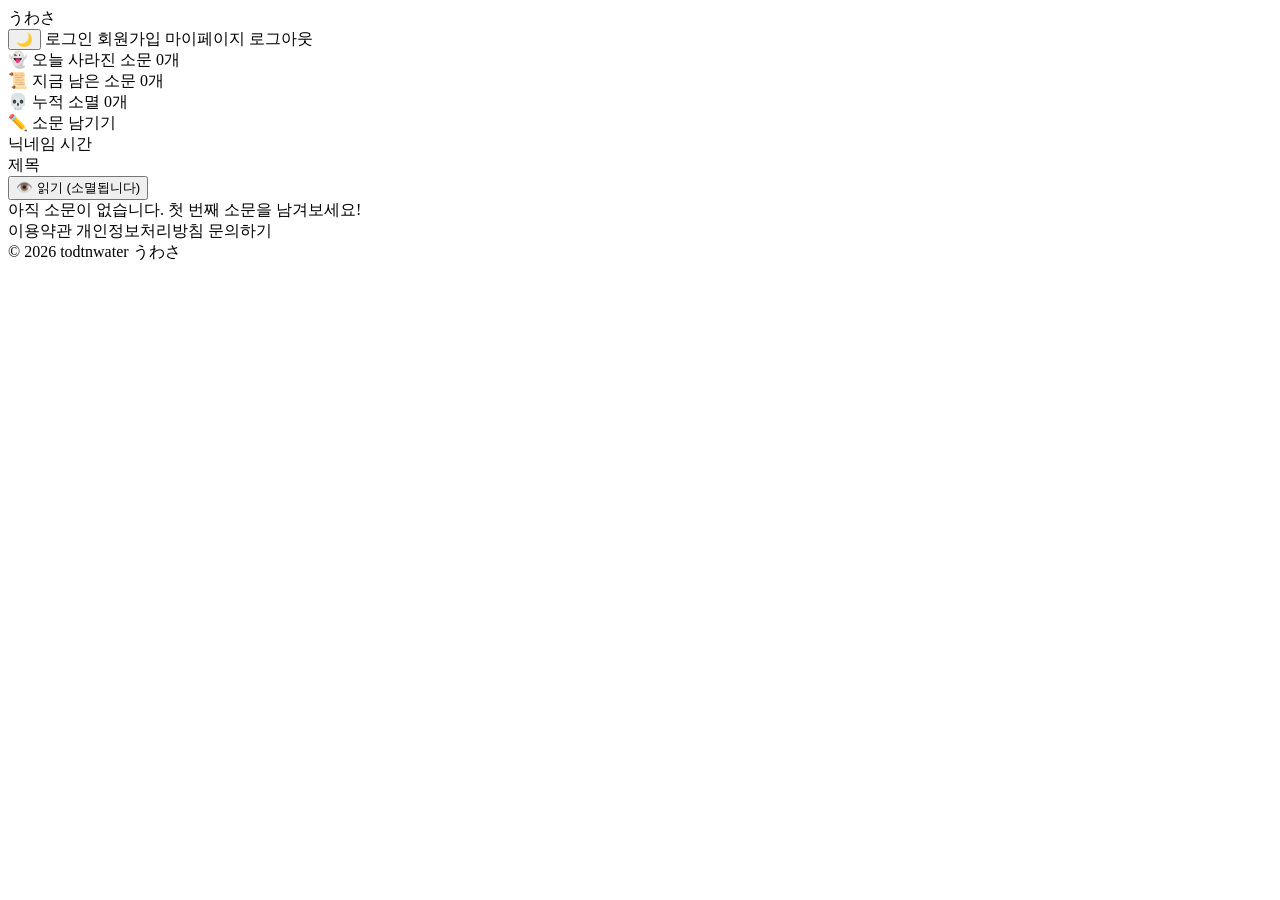
<file: src/main/resources/templates/index.html>
<!DOCTYPE html>
<html xmlns:th="http://www.thymeleaf.org"
      xmlns:sec="http://www.thymeleaf.org/extras/spring-security">
<head>
    <meta charset="UTF-8">
    <meta name="viewport" content="width=device-width, initial-scale=1.0">
    <title>うわさ</title>
    <link rel="stylesheet" th:href="@{/css/style.css}">
</head>
<body>
	<header>
	     <div class="logo"><a th:href="@{/}">うわさ</a></div>
	    <div class="header-right">
	        <button class="theme-btn" onclick="toggleTheme()">🌙</button>
	        <th:block th:if="${#authentication == null or #authentication.name == 'anonymousUser'}">
	            <a th:href="@{/user/login}" class="btn btn-outline">로그인</a>
	            <a th:href="@{/user/join}" class="btn">회원가입</a>
	        </th:block>
	        <th:block th:if="${#authentication != null and #authentication.name != 'anonymousUser'}">
	            <a th:href="@{/user/mypage}" class="btn btn-outline">마이페이지</a>
	            <a th:href="@{/user/logout}" class="btn">로그아웃</a>
	        </th:block>
	    </div>
	</header>

    <div class="banner">
        <div class="banner-item">
            👻 오늘 사라진 소문 <span th:text="${countConsumedToday}">0</span>개
        </div>
        <div class="banner-item">
            📜 지금 남은 소문 <span th:text="${countAlive}">0</span>개
        </div>
        <div class="banner-item">
            💀 누적 소멸 <span th:text="${countTotalConsumed}">0</span>개
        </div>
    </div>

    <main>
        <div class="write-btn-wrap">
            <a th:href="@{/post/write}" class="btn">✏️ 소문 남기기</a>
        </div>

        <div class="post-list" id="postList">
            <div th:each="post : ${posts}" class="post-card" th:attr="data-id=${post.postId}">
                <div class="post-header">
                    <span class="post-nickname" th:text="${post.writerNickname}">닉네임</span>
                    <span class="post-time" th:text="${#temporals.format(post.createdAt, 'MM/dd HH:mm')}">시간</span>
                </div>
                <div class="post-title" th:text="${post.title}">제목</div>
                <div class="post-footer">
					<form th:action="@{/post/read/{id}(id=${post.postId})}" method="post">
					    <button type="submit" class="read-btn">👁️ 읽기 (소멸됩니다)</button>
					</form>
                </div>
            </div>

            <div th:if="${#lists.isEmpty(posts)}" class="empty-msg">
                아직 소문이 없습니다. 첫 번째 소문을 남겨보세요!
            </div>
        </div>
    </main>
	<footer>
	      <div class="footer-links">
	          <a th:href="@{/terms}">이용약관</a>
	          <a th:href="@{/privacy}">개인정보처리방침</a>
			  <a th:href="@{/inquiry/write}">문의하기</a>
	      </div>
	      <div class="footer-copy">© 2026 todtnwater うわさ</div>
	  </footer>
    <script th:src="@{/js/main.js}"></script>
</body>
</html>
</file>
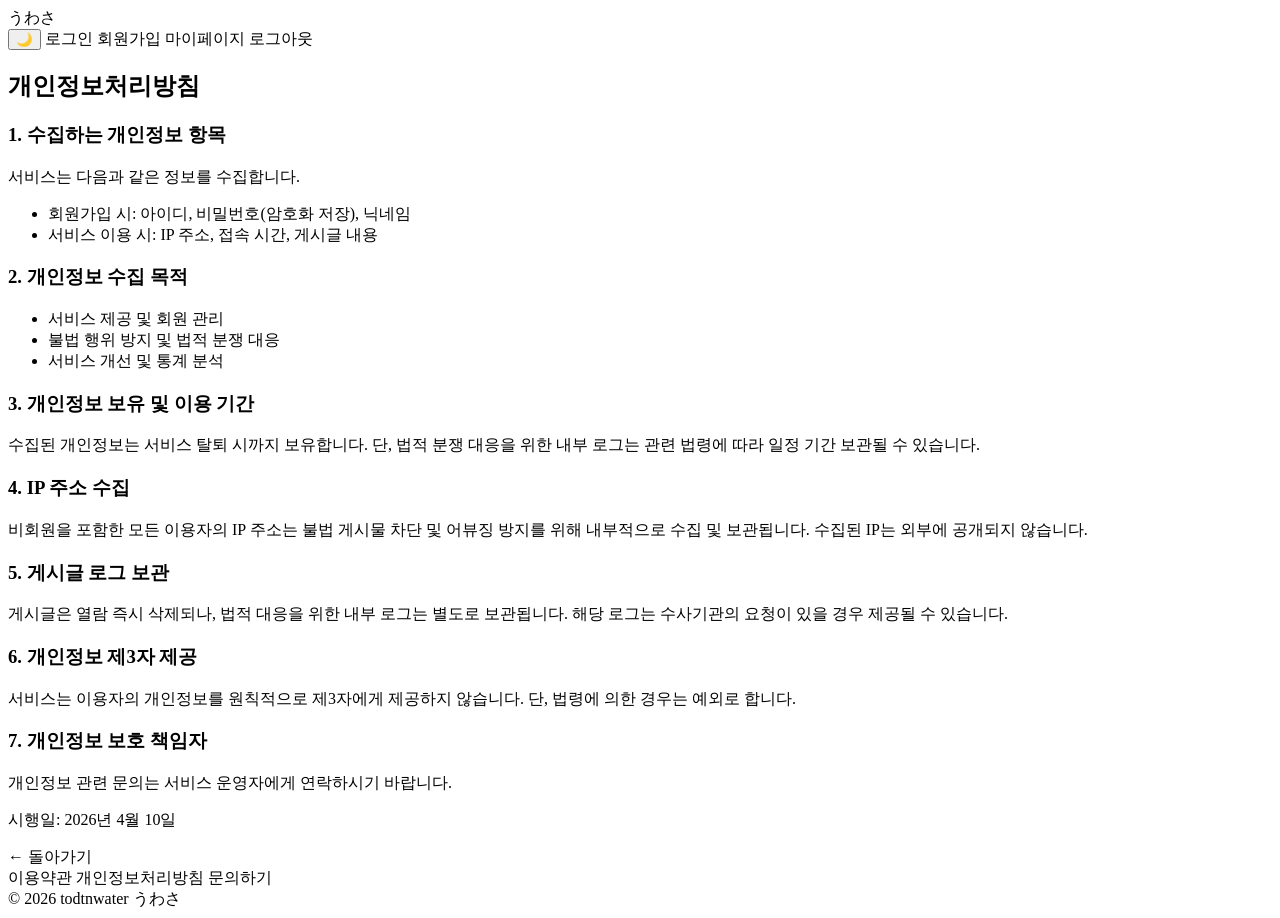
<file: src/main/resources/templates/privacy.html>
<!DOCTYPE html>
<html xmlns:th="http://www.thymeleaf.org">
<head>
    <meta charset="UTF-8">
    <meta name="viewport" content="width=device-width, initial-scale=1.0">
    <title>개인정보처리방침 - うわさ</title>
    <link rel="stylesheet" th:href="@{/css/style.css}">
</head>
<body>
    <header>
        <div class="logo"><a th:href="@{/}">うわさ</a></div>
        <div class="header-right">
            <button class="theme-btn" onclick="toggleTheme()">🌙</button>
			<th:block th:if="${#authentication == null or #authentication.name == 'anonymousUser'}">
				            <a th:href="@{/user/login}" class="btn btn-outline">로그인</a>
				            <a th:href="@{/user/join}" class="btn">회원가입</a>
				        </th:block>
				        <th:block th:if="${#authentication != null and #authentication.name != 'anonymousUser'}">
				            <a th:href="@{/user/mypage}" class="btn btn-outline">마이페이지</a>
				            <a th:href="@{/user/logout}" class="btn">로그아웃</a>
				        </th:block>
        </div>
    </header>

    <main>
        <div class="policy-wrap">
            <h2 class="form-title">개인정보처리방침</h2>
            <div class="policy-content">
                <h3>1. 수집하는 개인정보 항목</h3>
                <p>서비스는 다음과 같은 정보를 수집합니다.</p>
                <ul>
                    <li>회원가입 시: 아이디, 비밀번호(암호화 저장), 닉네임</li>
                    <li>서비스 이용 시: IP 주소, 접속 시간, 게시글 내용</li>
                </ul>

                <h3>2. 개인정보 수집 목적</h3>
                <ul>
                    <li>서비스 제공 및 회원 관리</li>
                    <li>불법 행위 방지 및 법적 분쟁 대응</li>
                    <li>서비스 개선 및 통계 분석</li>
                </ul>

                <h3>3. 개인정보 보유 및 이용 기간</h3>
                <p>수집된 개인정보는 서비스 탈퇴 시까지 보유합니다. 단, 법적 분쟁 대응을 위한 내부 로그는 관련 법령에 따라 일정 기간 보관될 수 있습니다.</p>

                <h3>4. IP 주소 수집</h3>
                <p>비회원을 포함한 모든 이용자의 IP 주소는 불법 게시물 차단 및 어뷰징 방지를 위해 내부적으로 수집 및 보관됩니다. 수집된 IP는 외부에 공개되지 않습니다.</p>

                <h3>5. 게시글 로그 보관</h3>
                <p>게시글은 열람 즉시 삭제되나, 법적 대응을 위한 내부 로그는 별도로 보관됩니다. 해당 로그는 수사기관의 요청이 있을 경우 제공될 수 있습니다.</p>

                <h3>6. 개인정보 제3자 제공</h3>
                <p>서비스는 이용자의 개인정보를 원칙적으로 제3자에게 제공하지 않습니다. 단, 법령에 의한 경우는 예외로 합니다.</p>

                <h3>7. 개인정보 보호 책임자</h3>
                <p>개인정보 관련 문의는 서비스 운영자에게 연락하시기 바랍니다.</p>

                <p class="policy-date">시행일: 2026년 4월 10일</p>
            </div>
            <div class="back-wrap">
                <a th:href="@{/}" class="btn btn-outline">← 돌아가기</a>
            </div>
        </div>
    </main>

    <footer>
        <div class="footer-links">
            <a th:href="@{/terms}">이용약관</a>
            <a th:href="@{/privacy}">개인정보처리방침</a>
			<a th:href="@{/inquiry/write}">문의하기</a>
        </div>
        <div class="footer-copy">© 2026 todtnwater うわさ</div>
    </footer>

    <script th:src="@{/js/main.js}"></script>
</body>
</html>
</file>
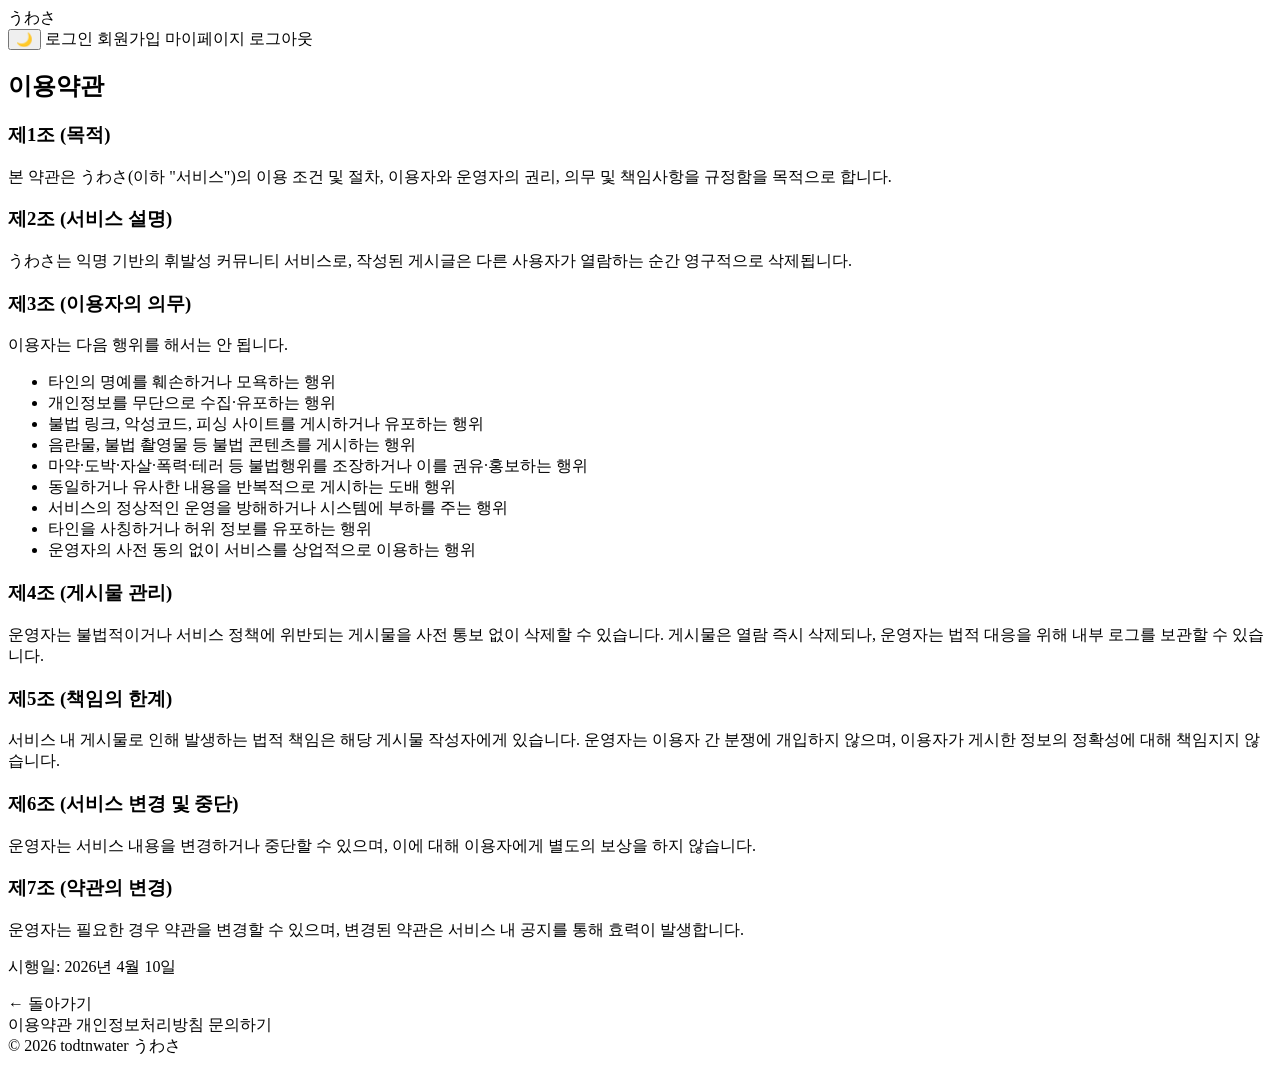
<file: src/main/resources/templates/terms.html>
<!DOCTYPE html>
<html xmlns:th="http://www.thymeleaf.org">
<head>
    <meta charset="UTF-8">
    <meta name="viewport" content="width=device-width, initial-scale=1.0">
    <title>이용약관 - うわさ</title>
    <link rel="stylesheet" th:href="@{/css/style.css}">
</head>
<body>
    <header>
        <div class="logo"><a th:href="@{/}">うわさ</a></div>
        <div class="header-right">
            <button class="theme-btn" onclick="toggleTheme()">🌙</button>
			<th:block th:if="${#authentication == null or #authentication.name == 'anonymousUser'}">
				            <a th:href="@{/user/login}" class="btn btn-outline">로그인</a>
				            <a th:href="@{/user/join}" class="btn">회원가입</a>
				        </th:block>
				        <th:block th:if="${#authentication != null and #authentication.name != 'anonymousUser'}">
				            <a th:href="@{/user/mypage}" class="btn btn-outline">마이페이지</a>
				            <a th:href="@{/user/logout}" class="btn">로그아웃</a>
				        </th:block>
        </div>
    </header>

    <main>
        <div class="policy-wrap">
            <h2 class="form-title">이용약관</h2>
            <div class="policy-content">
                <h3>제1조 (목적)</h3>
                <p>본 약관은 うわさ(이하 "서비스")의 이용 조건 및 절차, 이용자와 운영자의 권리, 의무 및 책임사항을 규정함을 목적으로 합니다.</p>

                <h3>제2조 (서비스 설명)</h3>
                <p>うわさ는 익명 기반의 휘발성 커뮤니티 서비스로, 작성된 게시글은 다른 사용자가 열람하는 순간 영구적으로 삭제됩니다.</p>
				
				<h3>제3조 (이용자의 의무)</h3>
				<p>이용자는 다음 행위를 해서는 안 됩니다.</p>
				<ul>
				    <li>타인의 명예를 훼손하거나 모욕하는 행위</li>
				    <li>개인정보를 무단으로 수집·유포하는 행위</li>
				    <li>불법 링크, 악성코드, 피싱 사이트를 게시하거나 유포하는 행위</li>
				    <li>음란물, 불법 촬영물 등 불법 콘텐츠를 게시하는 행위</li>
				    <li>마약·도박·자살·폭력·테러 등 불법행위를 조장하거나 이를 권유·홍보하는 행위</li>
				    <li>동일하거나 유사한 내용을 반복적으로 게시하는 도배 행위</li>
				    <li>서비스의 정상적인 운영을 방해하거나 시스템에 부하를 주는 행위</li>
				    <li>타인을 사칭하거나 허위 정보를 유포하는 행위</li>
				    <li>운영자의 사전 동의 없이 서비스를 상업적으로 이용하는 행위</li>
				</ul>

                <h3>제4조 (게시물 관리)</h3>
                <p>운영자는 불법적이거나 서비스 정책에 위반되는 게시물을 사전 통보 없이 삭제할 수 있습니다. 게시물은 열람 즉시 삭제되나, 운영자는 법적 대응을 위해 내부 로그를 보관할 수 있습니다.</p>

                <h3>제5조 (책임의 한계)</h3>
                <p>서비스 내 게시물로 인해 발생하는 법적 책임은 해당 게시물 작성자에게 있습니다. 운영자는 이용자 간 분쟁에 개입하지 않으며, 이용자가 게시한 정보의 정확성에 대해 책임지지 않습니다.</p>

                <h3>제6조 (서비스 변경 및 중단)</h3>
                <p>운영자는 서비스 내용을 변경하거나 중단할 수 있으며, 이에 대해 이용자에게 별도의 보상을 하지 않습니다.</p>

                <h3>제7조 (약관의 변경)</h3>
                <p>운영자는 필요한 경우 약관을 변경할 수 있으며, 변경된 약관은 서비스 내 공지를 통해 효력이 발생합니다.</p>

                <p class="policy-date">시행일: 2026년 4월 10일</p>
            </div>
            <div class="back-wrap">
                <a th:href="@{/}" class="btn btn-outline">← 돌아가기</a>
            </div>
        </div>
    </main>

    <footer>
        <div class="footer-links">
            <a th:href="@{/terms}">이용약관</a>
            <a th:href="@{/privacy}">개인정보처리방침</a>
			<a th:href="@{/inquiry/write}">문의하기</a>
        </div>
        <div class="footer-copy">© 2026 todtnwater うわさ</div>
    </footer>

    <script th:src="@{/js/main.js}"></script>
</body>
</html>
</file>
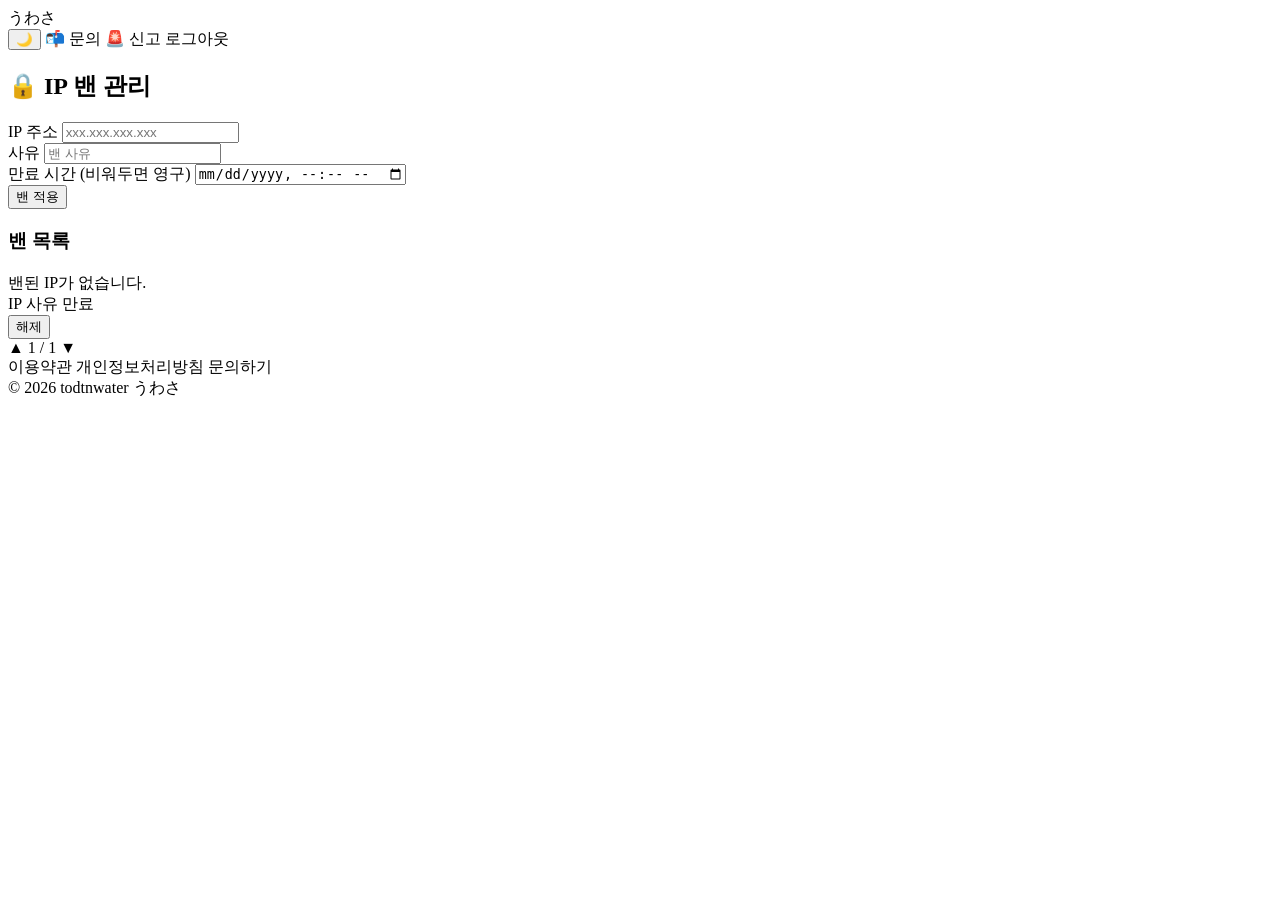
<file: src/main/resources/templates/admin/dashboard.html>
<!DOCTYPE html>
<html xmlns:th="http://www.thymeleaf.org">
<head>
    <meta charset="UTF-8">
    <meta name="viewport" content="width=device-width, initial-scale=1.0">
    <title>관리자 - うわさ</title>
    <link rel="stylesheet" th:href="@{/css/style.css}">
</head>
<body>
    <header>
        <div class="logo"><a th:href="@{/}">うわさ</a></div>
        <div class="header-right">
            <button class="theme-btn" onclick="toggleTheme()">🌙</button>
            <a th:href="@{/admin/inquiries}" class="btn btn-outline">📬 문의</a>
            <a th:href="@{/admin/reports}" class="btn btn-outline">🚨 신고</a>
            <a th:href="@{/user/logout}" class="btn">로그아웃</a>
        </div>
    </header>

    <main>
        <div class="admin-wrap">
            <h2 class="section-title">🔒 IP 밴 관리</h2>

            <form th:action="@{/admin/ban}" method="post" class="ban-form">
                <div class="form-group">
                    <label>IP 주소</label>
                    <input type="text" name="ip" placeholder="xxx.xxx.xxx.xxx" required>
                </div>
                <div class="form-group">
                    <label>사유</label>
                    <input type="text" name="reason" placeholder="밴 사유">
                </div>
                <div class="form-group">
                    <label>만료 시간 (비워두면 영구)</label>
                    <input type="datetime-local" name="expiredAt">
                </div>
                <button type="submit" class="btn">밴 적용</button>
            </form>

            <h3 class="section-title">밴 목록</h3>

            <div th:if="${bannedIps.isEmpty()}" class="empty-msg">
                밴된 IP가 없습니다.
            </div>

            <div th:each="ban : ${bannedIps.content}" class="ban-card">
                <div class="ban-info">
                    <span class="ban-ip" th:text="${ban.ip}">IP</span>
                    <span class="ban-reason" th:text="${ban.reason}">사유</span>
                    <span class="ban-expired" th:text="${ban.expiredAt != null ? #temporals.format(ban.expiredAt, 'MM/dd HH:mm') : '영구'}">만료</span>
                </div>
                <form th:action="@{/admin/unban}" method="post">
                    <input type="hidden" name="banId" th:value="${ban.banId}">
                    <button type="submit" class="btn btn-outline">해제</button>
                </form>
            </div>

            <!-- 페이지네이션 -->
            <div class="pagination-wrap">
                <a th:if="${currentPage > 0}"
                   th:href="@{/admin/dashboard(page=${currentPage - 1})}"
                   class="btn btn-outline">▲</a>
                <span th:text="${currentPage + 1} + ' / ' + ${bannedIps.totalPages}">1 / 1</span>
                <a th:if="${currentPage + 1 < bannedIps.totalPages}"
                   th:href="@{/admin/dashboard(page=${currentPage + 1})}"
                   class="btn btn-outline">▼</a>
            </div>
        </div>
    </main>

    <footer>
        <div class="footer-links">
            <a th:href="@{/terms}">이용약관</a>
            <a th:href="@{/privacy}">개인정보처리방침</a>
            <a th:href="@{/inquiry/write}">문의하기</a>
        </div>
        <div class="footer-copy">© 2026 todtnwater うわさ</div>
    </footer>

    <script th:src="@{/js/main.js}"></script>
</body>
</html>
</file>
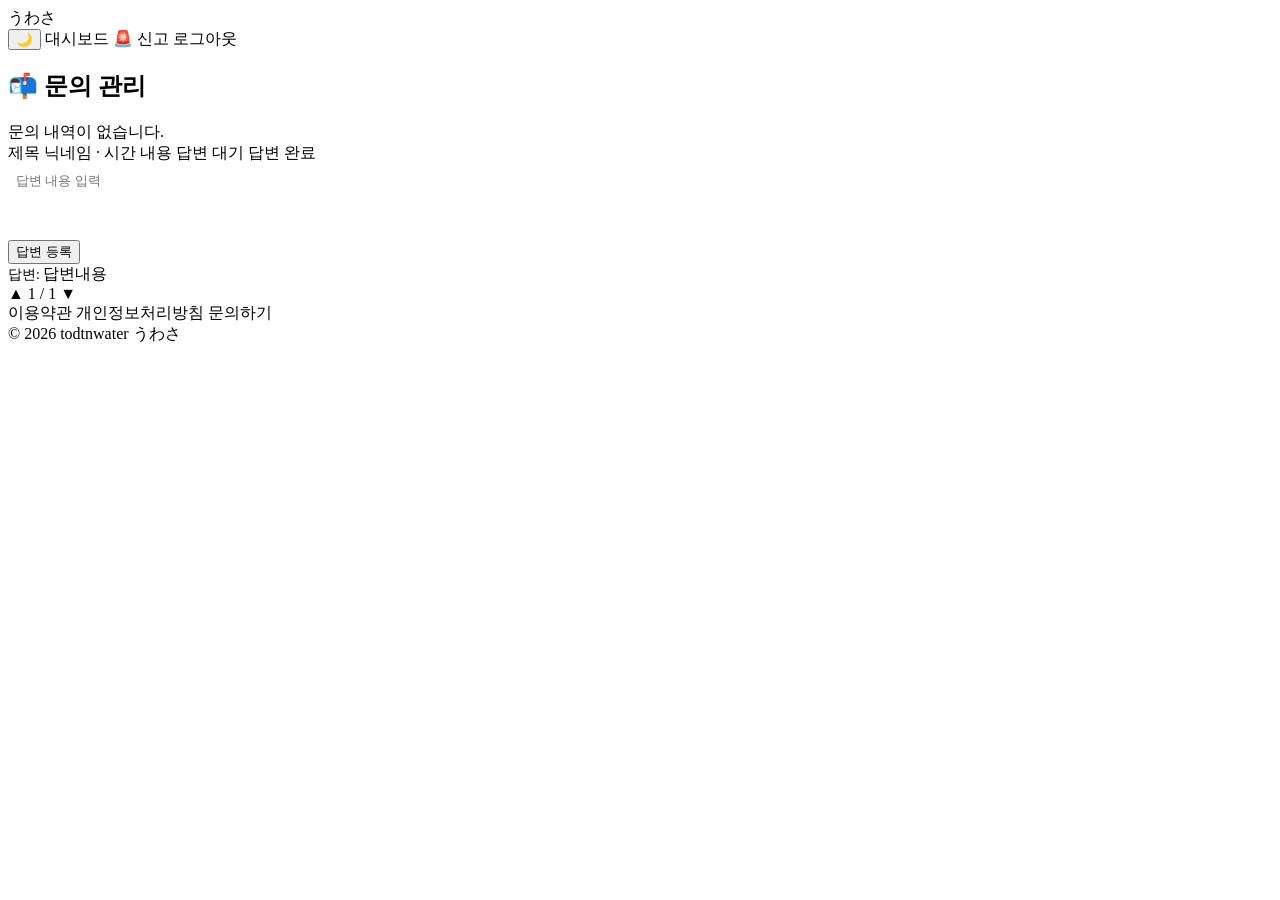
<file: src/main/resources/templates/admin/inquiries.html>
<!DOCTYPE html>
<html xmlns:th="http://www.thymeleaf.org">
<head>
    <meta charset="UTF-8">
    <meta name="viewport" content="width=device-width, initial-scale=1.0">
    <title>문의 관리 - うわさ</title>
    <link rel="stylesheet" th:href="@{/css/style.css}">
</head>
<body>
    <header>
        <div class="logo"><a th:href="@{/}">うわさ</a></div>
        <div class="header-right">
            <button class="theme-btn" onclick="toggleTheme()">🌙</button>
            <a th:href="@{/admin/dashboard}" class="btn btn-outline">대시보드</a>
            <a th:href="@{/admin/reports}" class="btn btn-outline">🚨 신고</a>
            <a th:href="@{/user/logout}" class="btn">로그아웃</a>
        </div>
    </header>

    <main>
        <div class="admin-wrap">
            <h2 class="section-title">📬 문의 관리</h2>

            <div th:if="${inquiries.isEmpty()}" class="empty-msg">
                문의 내역이 없습니다.
            </div>

            <div th:each="inquiry : ${inquiries.content}" class="ban-card">
                <div class="ban-info">
                    <span class="ban-ip" th:text="${inquiry.title}">제목</span>
                    <span class="ban-reason" th:text="${inquiry.nickname + ' · ' + #temporals.format(inquiry.createdAt, 'MM/dd HH:mm')}">닉네임 · 시간</span>
                    <span class="ban-reason" th:text="${inquiry.content}">내용</span>
                    <span th:if="${inquiry.isAnswered == 0}" class="badge-alive">답변 대기</span>
                    <span th:if="${inquiry.isAnswered == 1}" class="badge-consumed">답변 완료</span>
                </div>
                <div th:if="${inquiry.isAnswered == 0}">
                    <form th:action="@{/admin/answer}" method="post">
                        <input type="hidden" name="inquiryId" th:value="${inquiry.inquiryId}">
                        <div class="form-group" style="margin-bottom: 0.5rem;">
                            <textarea name="answer" placeholder="답변 내용 입력" rows="3"
                                style="width:100%; padding:0.5rem; border:1px solid var(--border);
                                       background:var(--input-bg); color:var(--text); border-radius:4px;
                                       font-family:inherit;" required></textarea>
                        </div>
                        <button type="submit" class="btn">답변 등록</button>
                    </form>
                </div>
                <div th:if="${inquiry.isAnswered == 1}" class="ban-info">
                    <span style="color: var(--sub-text); font-size: 0.85rem;">답변: </span>
                    <span class="ban-reason" th:text="${inquiry.answer}">답변내용</span>
                </div>
            </div>

            <!-- 페이지네이션 -->
            <div class="pagination-wrap">
                <a th:if="${currentPage > 0}"
                   th:href="@{/admin/inquiries(page=${currentPage - 1})}"
                   class="btn btn-outline">▲</a>
                <span th:text="${currentPage + 1} + ' / ' + ${inquiries.totalPages}">1 / 1</span>
                <a th:if="${currentPage + 1 < inquiries.totalPages}"
                   th:href="@{/admin/inquiries(page=${currentPage + 1})}"
                   class="btn btn-outline">▼</a>
            </div>
        </div>
    </main>

    <footer>
        <div class="footer-links">
            <a th:href="@{/terms}">이용약관</a>
            <a th:href="@{/privacy}">개인정보처리방침</a>
            <a th:href="@{/inquiry/write}">문의하기</a>
        </div>
        <div class="footer-copy">© 2026 todtnwater うわさ</div>
    </footer>

    <script th:src="@{/js/main.js}"></script>
</body>
</html>
</file>
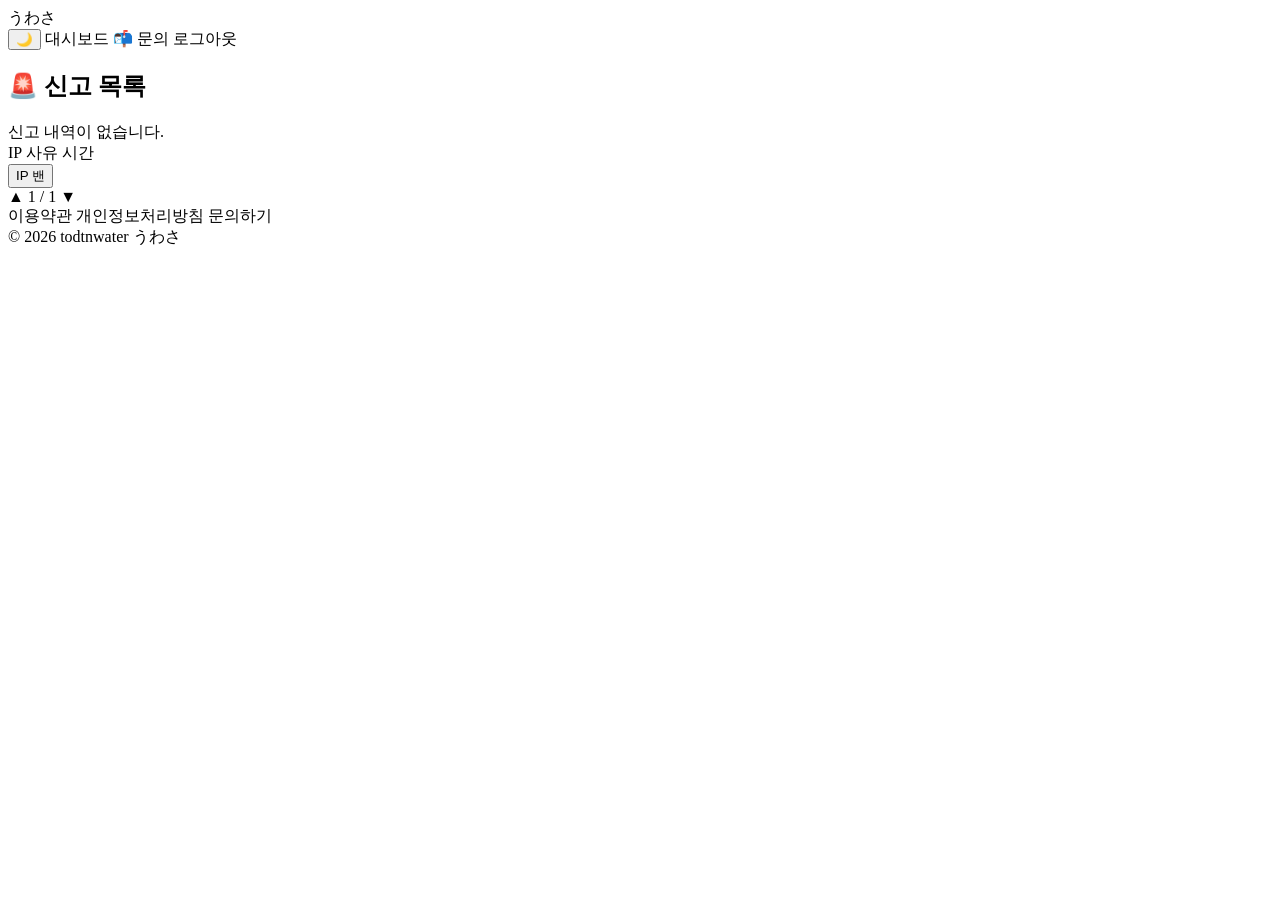
<file: src/main/resources/templates/admin/reports.html>
<!DOCTYPE html>
<html xmlns:th="http://www.thymeleaf.org">
<head>
    <meta charset="UTF-8">
    <meta name="viewport" content="width=device-width, initial-scale=1.0">
    <title>신고 관리 - うわさ</title>
    <link rel="stylesheet" th:href="@{/css/style.css}">
</head>
<body>
    <header>
        <div class="logo"><a th:href="@{/}">うわさ</a></div>
        <div class="header-right">
            <button class="theme-btn" onclick="toggleTheme()">🌙</button>
            <a th:href="@{/admin/dashboard}" class="btn btn-outline">대시보드</a>
            <a th:href="@{/admin/inquiries}" class="btn btn-outline">📬 문의</a>
            <a th:href="@{/user/logout}" class="btn">로그아웃</a>
        </div>
    </header>

    <main>
        <div class="admin-wrap">
            <h2 class="section-title">🚨 신고 목록</h2>

            <div th:if="${reports.isEmpty()}" class="empty-msg">
                신고 내역이 없습니다.
            </div>

            <div th:each="report : ${reports.content}" class="ban-card">
                <div class="ban-info">
                    <span class="ban-ip" th:text="'IP: ' + ${report.ip}">IP</span>
                    <span class="ban-reason" th:text="'사유: ' + ${report.reportReason != null ? report.reportReason : '사유 없음'}">사유</span>
                    <span class="ban-expired" th:text="'신고 시간: ' + ${#temporals.format(report.createdAt, 'MM/dd HH:mm')}">시간</span>
                </div>
                <form th:action="@{/admin/ban}" method="post">
                    <input type="hidden" name="ip" th:value="${report.ip}">
                    <input type="hidden" name="reason" th:value="${report.reportReason != null ? report.reportReason : ''}">
                    <button type="submit" class="btn">IP 밴</button>
                </form>
            </div>

            <!-- 페이지네이션 -->
            <div class="pagination-wrap">
                <a th:if="${currentPage > 0}"
                   th:href="@{/admin/reports(page=${currentPage - 1})}"
                   class="btn btn-outline">▲</a>
                <span th:text="${currentPage + 1} + ' / ' + ${reports.totalPages}">1 / 1</span>
                <a th:if="${currentPage + 1 < reports.totalPages}"
                   th:href="@{/admin/reports(page=${currentPage + 1})}"
                   class="btn btn-outline">▼</a>
            </div>
        </div>
    </main>

    <footer>
        <div class="footer-links">
            <a th:href="@{/terms}">이용약관</a>
            <a th:href="@{/privacy}">개인정보처리방침</a>
            <a th:href="@{/inquiry/write}">문의하기</a>
        </div>
        <div class="footer-copy">© 2026 todtnwater うわさ</div>
    </footer>

    <script th:src="@{/js/main.js}"></script>
</body>
</html>
</file>
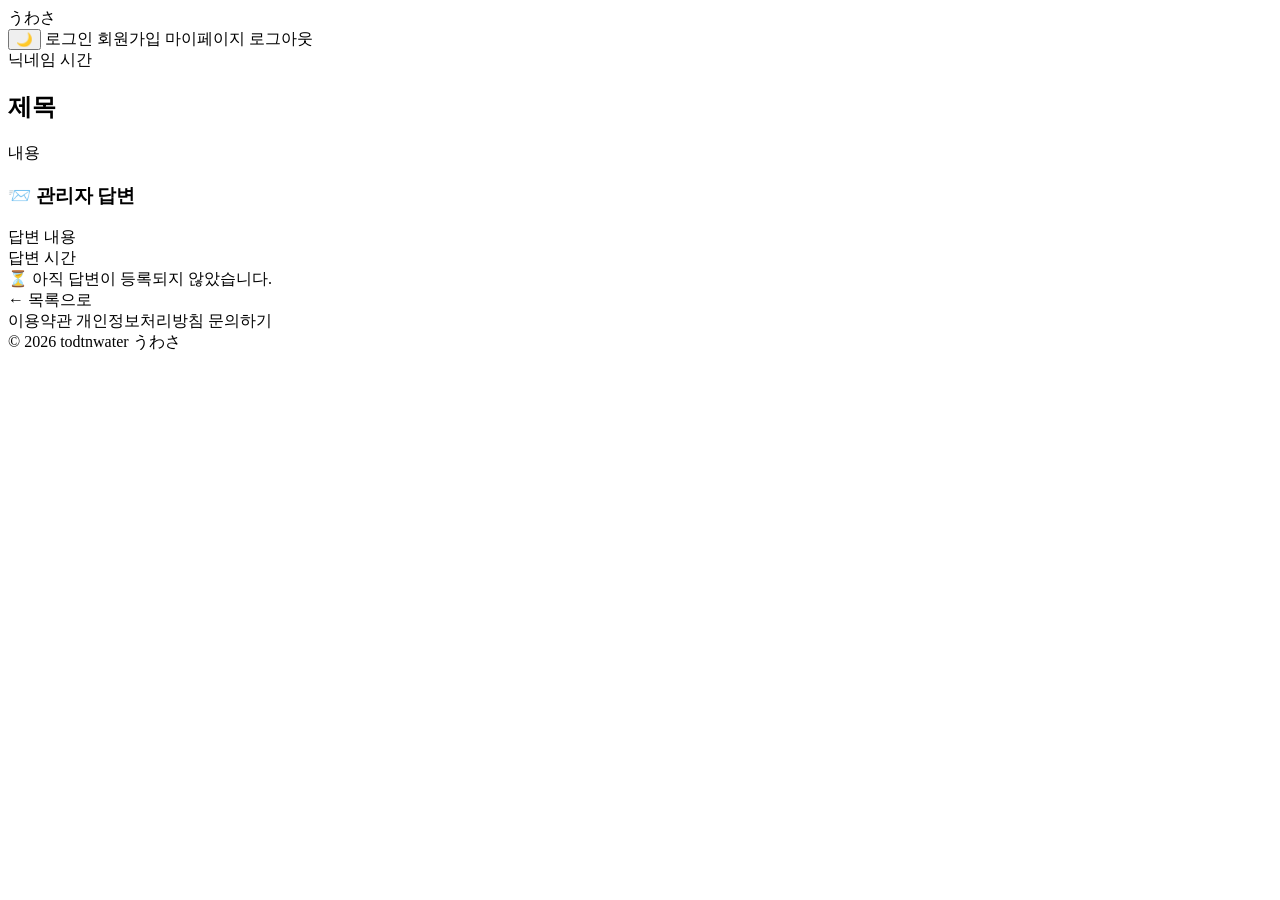
<file: src/main/resources/templates/inquiry/detail.html>
<!DOCTYPE html>
<html xmlns:th="http://www.thymeleaf.org">
<head>
    <meta charset="UTF-8">
    <meta name="viewport" content="width=device-width, initial-scale=1.0">
    <title>문의 상세 - うわさ</title>
    <link rel="stylesheet" th:href="@{/css/style.css}">
</head>
<body>
    <header>
        <div class="logo"><a th:href="@{/}">うわさ</a></div>
        <div class="header-right">
            <button class="theme-btn" onclick="toggleTheme()">🌙</button>
			<th:block th:if="${#authentication == null or #authentication.name == 'anonymousUser'}">
				            <a th:href="@{/user/login}" class="btn btn-outline">로그인</a>
				            <a th:href="@{/user/join}" class="btn">회원가입</a>
				        </th:block>
				        <th:block th:if="${#authentication != null and #authentication.name != 'anonymousUser'}">
				            <a th:href="@{/user/mypage}" class="btn btn-outline">마이페이지</a>
				            <a th:href="@{/user/logout}" class="btn">로그아웃</a>
				        </th:block>
        </div>
    </header>

    <main>
        <div class="read-wrap">
            <div class="read-header">
                <span class="post-nickname" th:text="${inquiry.nickname}">닉네임</span>
                <span class="post-time" th:text="${#temporals.format(inquiry.createdAt, 'MM/dd HH:mm')}">시간</span>
            </div>

            <h2 class="read-title" th:text="${inquiry.title}">제목</h2>
            <div class="read-content" th:text="${inquiry.content}">내용</div>

            <div th:if="${inquiry.isAnswered == 1}" class="answer-wrap">
                <h3 class="section-title">📨 관리자 답변</h3>
                <div class="answer-content" th:text="${inquiry.answer}">답변 내용</div>
                <div class="post-time" th:text="${#temporals.format(inquiry.answeredAt, 'MM/dd HH:mm')}">답변 시간</div>
            </div>

            <div th:if="${inquiry.isAnswered == 0}" class="consumed-msg">
                ⏳ 아직 답변이 등록되지 않았습니다.
            </div>

            <div class="back-wrap">
                <a th:href="@{/inquiry/list}" class="btn">← 목록으로</a>
            </div>
        </div>
    </main>

    <footer>
        <div class="footer-links">
            <a th:href="@{/terms}">이용약관</a>
            <a th:href="@{/privacy}">개인정보처리방침</a>
			<a th:href="@{/inquiry/write}">문의하기</a>
        </div>
        <div class="footer-copy">© 2026 todtnwater うわさ</div>
    </footer>

    <script th:src="@{/js/main.js}"></script>
</body>
</html>
</file>
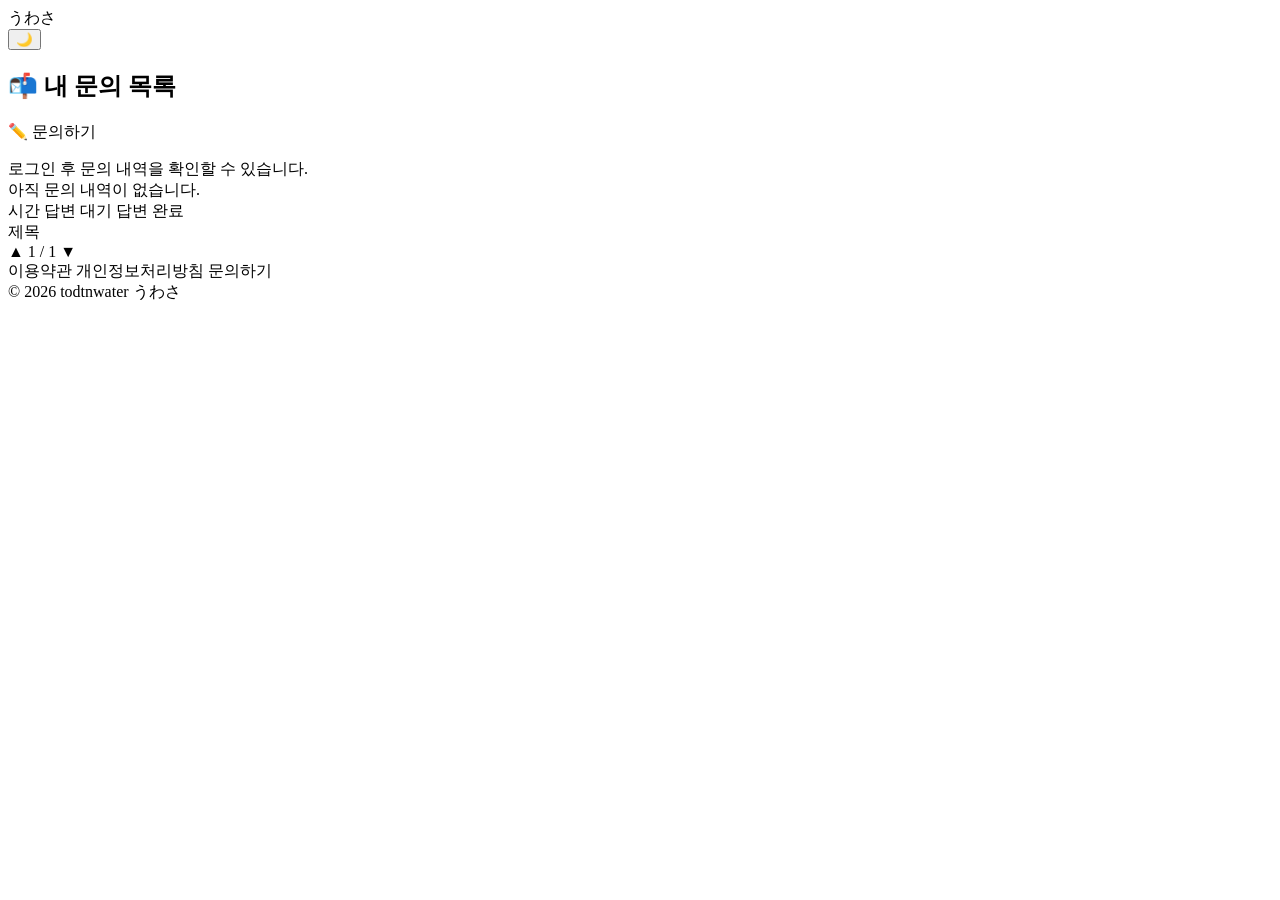
<file: src/main/resources/templates/inquiry/list.html>
<!DOCTYPE html>
<html xmlns:th="http://www.thymeleaf.org">
<head>
    <meta charset="UTF-8">
    <meta name="viewport" content="width=device-width, initial-scale=1.0">
    <title>내 문의 목록 - うわさ</title>
    <link rel="stylesheet" th:href="@{/css/style.css}">
</head>
<body>
    <header>
        <div class="logo"><a th:href="@{/}">うわさ</a></div>
        <div class="header-right">
            <button class="theme-btn" onclick="toggleTheme()">🌙</button>
        </div>
    </header>

    <main>
        <div class="mypage-wrap">
            <h2 class="form-title">📬 내 문의 목록</h2>

            <div class="write-btn-wrap" style="margin: 1rem 0;">
                <a th:href="@{/inquiry/write}" class="btn">✏️ 문의하기</a>
            </div>

            <div th:if="${inquiries == null}" class="empty-msg">
                로그인 후 문의 내역을 확인할 수 있습니다.
            </div>

            <div th:if="${inquiries != null}">
                <div th:if="${inquiries.isEmpty()}" class="empty-msg">
                    아직 문의 내역이 없습니다.
                </div>

                <div th:each="inquiry : ${inquiries.content}" class="my-post-card">
                    <div class="my-post-header">
                        <span th:text="${#temporals.format(inquiry.createdAt, 'MM/dd HH:mm')}">시간</span>
                        <span th:if="${inquiry.isAnswered == 0}" class="badge-alive">답변 대기</span>
                        <span th:if="${inquiry.isAnswered == 1}" class="badge-consumed">답변 완료</span>
                    </div>
                    <div class="my-post-title">
                        <a th:href="@{/inquiry/detail/{id}(id=${inquiry.inquiryId})}"
                           th:text="${inquiry.title}">제목</a>
                    </div>
                </div>

                <!-- 페이지네이션 -->
                <div class="pagination-wrap">
                    <a th:if="${currentPage > 0}"
                       th:href="@{/inquiry/list(page=${currentPage - 1})}"
                       class="btn btn-outline">▲</a>
                    <span th:text="${currentPage + 1} + ' / ' + ${inquiries.totalPages}">1 / 1</span>
                    <a th:if="${currentPage + 1 < inquiries.totalPages}"
                       th:href="@{/inquiry/list(page=${currentPage + 1})}"
                       class="btn btn-outline">▼</a>
                </div>
            </div>
        </div>
    </main>

    <footer>
        <div class="footer-links">
            <a th:href="@{/terms}">이용약관</a>
            <a th:href="@{/privacy}">개인정보처리방침</a>
            <a th:href="@{/inquiry/write}">문의하기</a>
        </div>
        <div class="footer-copy">© 2026 todtnwater うわさ</div>
    </footer>

    <script th:src="@{/js/main.js}"></script>
</body>
</html>
</file>
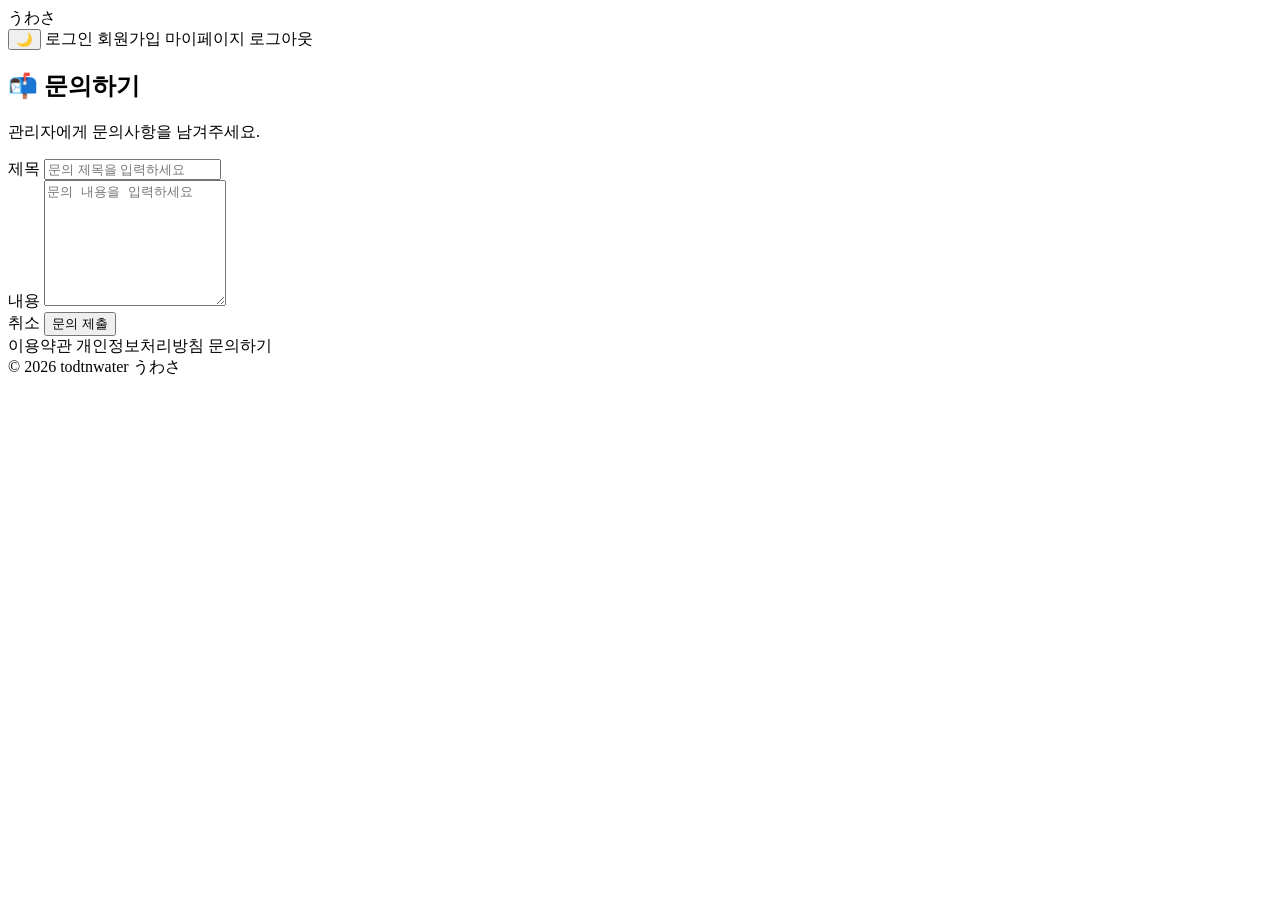
<file: src/main/resources/templates/inquiry/write.html>
<!DOCTYPE html>
<html xmlns:th="http://www.thymeleaf.org">
<head>
    <meta charset="UTF-8">
    <meta name="viewport" content="width=device-width, initial-scale=1.0">
    <title>문의하기 - うわさ</title>
    <link rel="stylesheet" th:href="@{/css/style.css}">
</head>
<body>
    <header>
        <div class="logo"><a th:href="@{/}">うわさ</a></div>
        <div class="header-right">
            <button class="theme-btn" onclick="toggleTheme()">🌙</button>
			<th:block th:if="${#authentication == null or #authentication.name == 'anonymousUser'}">
				            <a th:href="@{/user/login}" class="btn btn-outline">로그인</a>
				            <a th:href="@{/user/join}" class="btn">회원가입</a>
				        </th:block>
				        <th:block th:if="${#authentication != null and #authentication.name != 'anonymousUser'}">
				            <a th:href="@{/user/mypage}" class="btn btn-outline">마이페이지</a>
				            <a th:href="@{/user/logout}" class="btn">로그아웃</a>
				        </th:block>
        </div>
    </header>

    <main>
        <div class="form-wrap">
            <h2 class="form-title">📬 문의하기</h2>
            <p class="form-desc">관리자에게 문의사항을 남겨주세요.</p>

            <form th:action="@{/inquiry/write}" method="post">
                <div class="form-group">
                    <label>제목</label>
                    <input type="text" name="title" placeholder="문의 제목을 입력하세요" maxlength="100" required>
                </div>
                <div class="form-group">
                    <label>내용</label>
                    <textarea name="content" placeholder="문의 내용을 입력하세요" maxlength="2000" rows="8" required></textarea>
                </div>
                <div class="form-actions">
                    <a th:href="@{/inquiry/list}" class="btn btn-outline">취소</a>
                    <button type="submit" class="btn">문의 제출</button>
                </div>
            </form>
        </div>
    </main>

    <footer>
        <div class="footer-links">
            <a th:href="@{/terms}">이용약관</a>
            <a th:href="@{/privacy}">개인정보처리방침</a>
			<a th:href="@{/inquiry/write}">문의하기</a>
        </div>
        <div class="footer-copy">© 2026 todtnwater うわさ</div>
    </footer>

    <script th:src="@{/js/main.js}"></script>
</body>
</html>
</file>
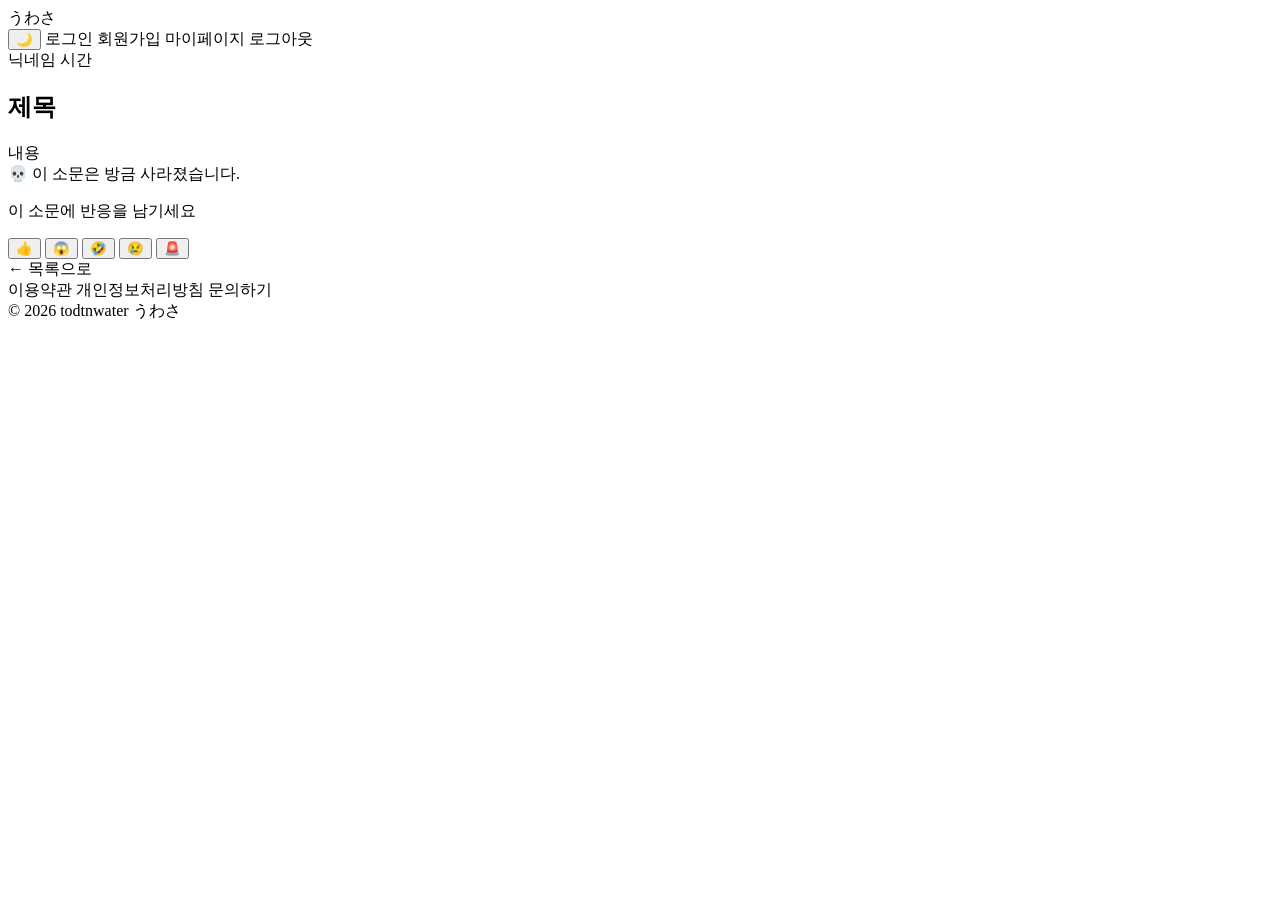
<file: src/main/resources/templates/post/read.html>
<!DOCTYPE html>
<html xmlns:th="http://www.thymeleaf.org">
<head>
    <meta charset="UTF-8">
    <meta name="viewport" content="width=device-width, initial-scale=1.0">
    <title>소문 - うわさ</title>
    <link rel="stylesheet" th:href="@{/css/style.css}">
</head>
<body>
    <header>
        <div class="logo"><a th:href="@{/}">うわさ</a></div>
        <div class="header-right">
            <button class="theme-btn" onclick="toggleTheme()">🌙</button>
			<th:block th:if="${#authentication == null or #authentication.name == 'anonymousUser'}">
				            <a th:href="@{/user/login}" class="btn btn-outline">로그인</a>
				            <a th:href="@{/user/join}" class="btn">회원가입</a>
				        </th:block>
				        <th:block th:if="${#authentication != null and #authentication.name != 'anonymousUser'}">
				            <a th:href="@{/user/mypage}" class="btn btn-outline">마이페이지</a>
				            <a th:href="@{/user/logout}" class="btn">로그아웃</a>
				        </th:block>
        </div>
    </header>

    <main>
        <div class="read-wrap">
            <div class="read-header">
                <span class="post-nickname" th:text="${post.writerNickname}">닉네임</span>
                <span class="post-time" th:text="${#temporals.format(post.createdAt, 'MM/dd HH:mm')}">시간</span>
            </div>
            <h2 class="read-title" th:text="${post.title}">제목</h2>
            <div class="read-content" th:text="${post.content}">내용</div>

            <div class="consumed-msg">
                💀 이 소문은 방금 사라졌습니다.
            </div>

			<div class="reaction-wrap">
			    <p>이 소문에 반응을 남기세요</p>
			    <form th:action="@{/post/react}" method="post" id="reactionForm">
			        <input type="hidden" name="postId" th:value="${post.postId}">
			        <input type="hidden" name="reportReason" id="reportReasonInput">
			        <div class="emoji-btns">
			            <button type="submit" name="emoji" value="👍" class="emoji-btn">👍</button>
			            <button type="submit" name="emoji" value="😱" class="emoji-btn">😱</button>
			            <button type="submit" name="emoji" value="🤣" class="emoji-btn">🤣</button>
			            <button type="submit" name="emoji" value="😢" class="emoji-btn">😢</button>
			            <button type="button" class="emoji-btn" onclick="showReportModal()">🚨</button>
			        </div>
			    </form>
			</div>

			<!-- 신고 모달 -->
			<div id="reportModal" style="display:none; position:fixed; top:0; left:0; width:100%; height:100%;
			     background:rgba(0,0,0,0.5); z-index:9999; align-items:center; justify-content:center;">
			    <div style="background:var(--card-bg); border-radius:8px; padding:2rem; width:90%; max-width:400px;">
			        <h3 style="margin-bottom:1rem;">🚨 신고 사유</h3>
			        <div style="display:flex; flex-direction:column; gap:0.5rem; margin-bottom:1rem;">
			            <label><input type="radio" name="reason" value="욕설/비하"> 욕설/비하</label>
			            <label><input type="radio" name="reason" value="음란물"> 음란물</label>
			            <label><input type="radio" name="reason" value="불법링크/피싱"> 불법링크/피싱</label>
			            <label><input type="radio" name="reason" value="개인정보 유포"> 개인정보 유포</label>
			            <label><input type="radio" name="reason" value="도배/스팸"> 도배/스팸</label>
			            <label><input type="radio" name="reason" value="기타"> 기타</label>
			        </div>
			        <textarea id="reportDetail" placeholder="추가 설명 (선택사항)" rows="3"
			            style="width:100%; padding:0.5rem; border:1px solid var(--border);
			                   background:var(--input-bg); color:var(--text); border-radius:4px;
			                   font-family:inherit; margin-bottom:1rem;"></textarea>
			        <div style="display:flex; gap:0.5rem; justify-content:flex-end;">
			            <button class="btn btn-outline" onclick="hideReportModal()">취소</button>
			            <button class="btn" onclick="submitReport()">신고하기</button>
			        </div>
			    </div>
			</div>

			<script>
			function showReportModal() {
			    const modal = document.getElementById('reportModal');
			    modal.style.display = 'flex';
			}

			function hideReportModal() {
			    const modal = document.getElementById('reportModal');
			    modal.style.display = 'none';
			}

			function submitReport() {
			    const selected = document.querySelector('input[name="reason"]:checked');
			    if (!selected) {
			        alert('신고 사유를 선택해주세요.');
			        return;
			    }
			    const detail = document.getElementById('reportDetail').value;
			    const reason = selected.value + (detail ? ' - ' + detail : '');
			    document.getElementById('reportReasonInput').value = reason;

			    const form = document.getElementById('reactionForm');
			    const hiddenEmoji = document.createElement('input');
			    hiddenEmoji.type = 'hidden';
			    hiddenEmoji.name = 'emoji';
			    hiddenEmoji.value = '🚨';
			    form.appendChild(hiddenEmoji);

			    hideReportModal();
			    form.submit();
			}
			</script>

            <div class="back-wrap">
                <a th:href="@{/}" class="btn">← 목록으로</a>
            </div>
        </div>
    </main>

    <footer>
        <div class="footer-links">
            <a th:href="@{/terms}">이용약관</a>
            <a th:href="@{/privacy}">개인정보처리방침</a>
			<a th:href="@{/inquiry/write}">문의하기</a>
        </div>
        <div class="footer-copy">© 2026 todtnwater うわさ</div>
    </footer>

    <script th:src="@{/js/main.js}"></script>
</body>
</html>
</file>
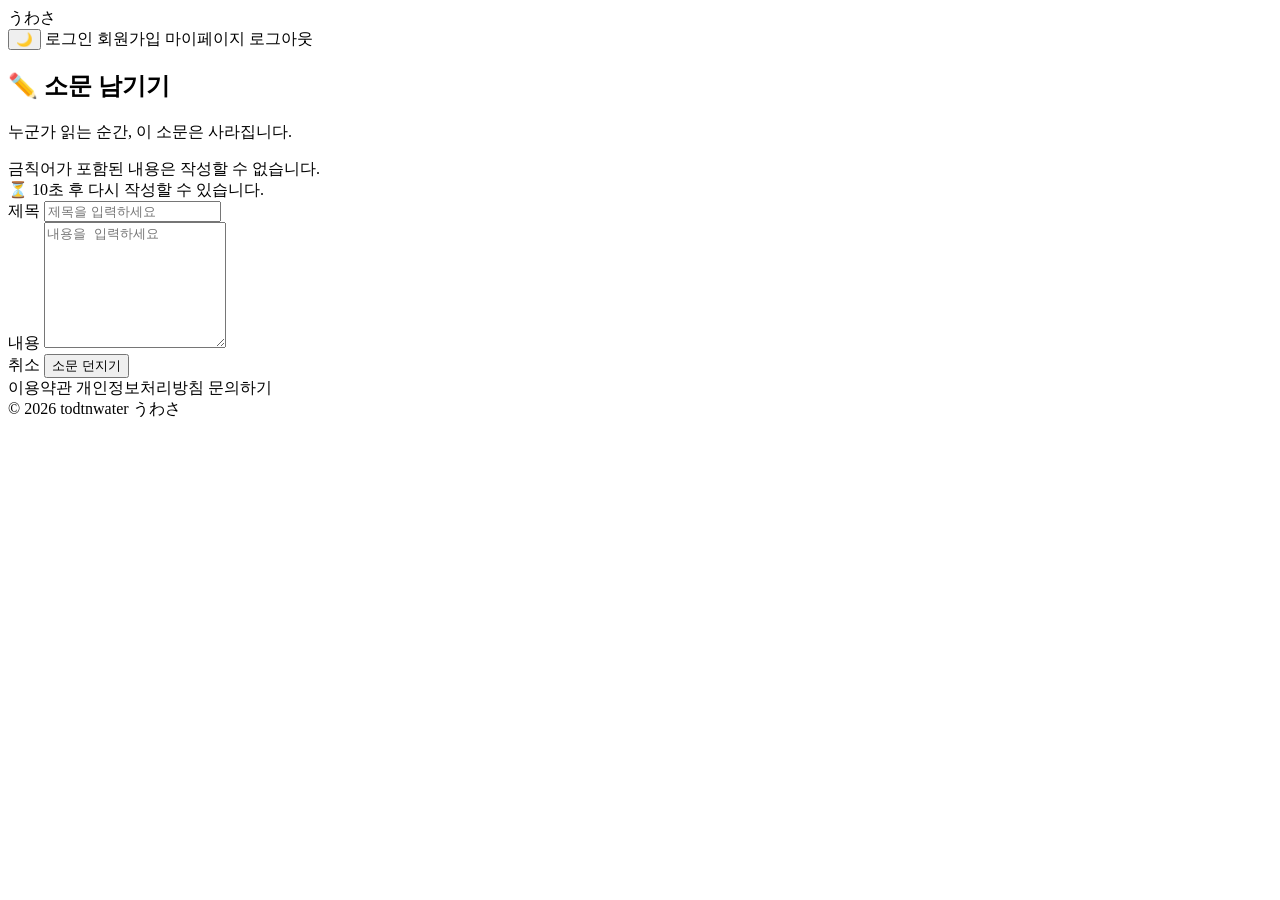
<file: src/main/resources/templates/post/write.html>
<!DOCTYPE html>
<html xmlns:th="http://www.thymeleaf.org">
<head>
    <meta charset="UTF-8">
    <meta name="viewport" content="width=device-width, initial-scale=1.0">
    <title>소문 남기기 - うわさ</title>
    <link rel="stylesheet" th:href="@{/css/style.css}">
</head>
<body>
    <header>
        <div class="logo"><a th:href="@{/}">うわさ</a></div>
        <div class="header-right">
            <button class="theme-btn" onclick="toggleTheme()">🌙</button>
			<th:block th:if="${#authentication == null or #authentication.name == 'anonymousUser'}">
				            <a th:href="@{/user/login}" class="btn btn-outline">로그인</a>
				            <a th:href="@{/user/join}" class="btn">회원가입</a>
				        </th:block>
				        <th:block th:if="${#authentication != null and #authentication.name != 'anonymousUser'}">
				            <a th:href="@{/user/mypage}" class="btn btn-outline">마이페이지</a>
				            <a th:href="@{/user/logout}" class="btn">로그아웃</a>
				        </th:block>
        </div>
    </header>

    <main>
        <div class="form-wrap">
            <h2 class="form-title">✏️ 소문 남기기</h2>
            <p class="form-desc">누군가 읽는 순간, 이 소문은 사라집니다.</p>

			<div th:if="${param.badword}" class="error-msg">
			    금칙어가 포함된 내용은 작성할 수 없습니다.
			</div>
			<div th:if="${param.cooldown}" class="error-msg">
			    ⏳ 10초 후 다시 작성할 수 있습니다.
			</div>
            <form th:action="@{/post/write}" method="post" onsubmit="disableSubmit(this)">
                <div class="form-group">
                    <label>제목</label>
                    <input type="text" name="title" placeholder="제목을 입력하세요" maxlength="100" required>
                </div>
                <div class="form-group">
                    <label>내용</label>
                    <textarea name="content" placeholder="내용을 입력하세요" maxlength="4000" rows="8" required></textarea>
                </div>
                <div class="form-actions">
                    <a th:href="@{/}" class="btn btn-outline">취소</a>
                    <button type="submit" class="btn">소문 던지기</button>
                </div>
            </form>
        </div>
    </main>

    <footer>
        <div class="footer-links">
            <a th:href="@{/terms}">이용약관</a>
            <a th:href="@{/privacy}">개인정보처리방침</a>
			<a th:href="@{/inquiry/write}">문의하기</a>
        </div>
        <div class="footer-copy">© 2026 todtnwater うわさ</div>
    </footer>

    <script th:src="@{/js/main.js}"></script>
</body>
</html>
</file>
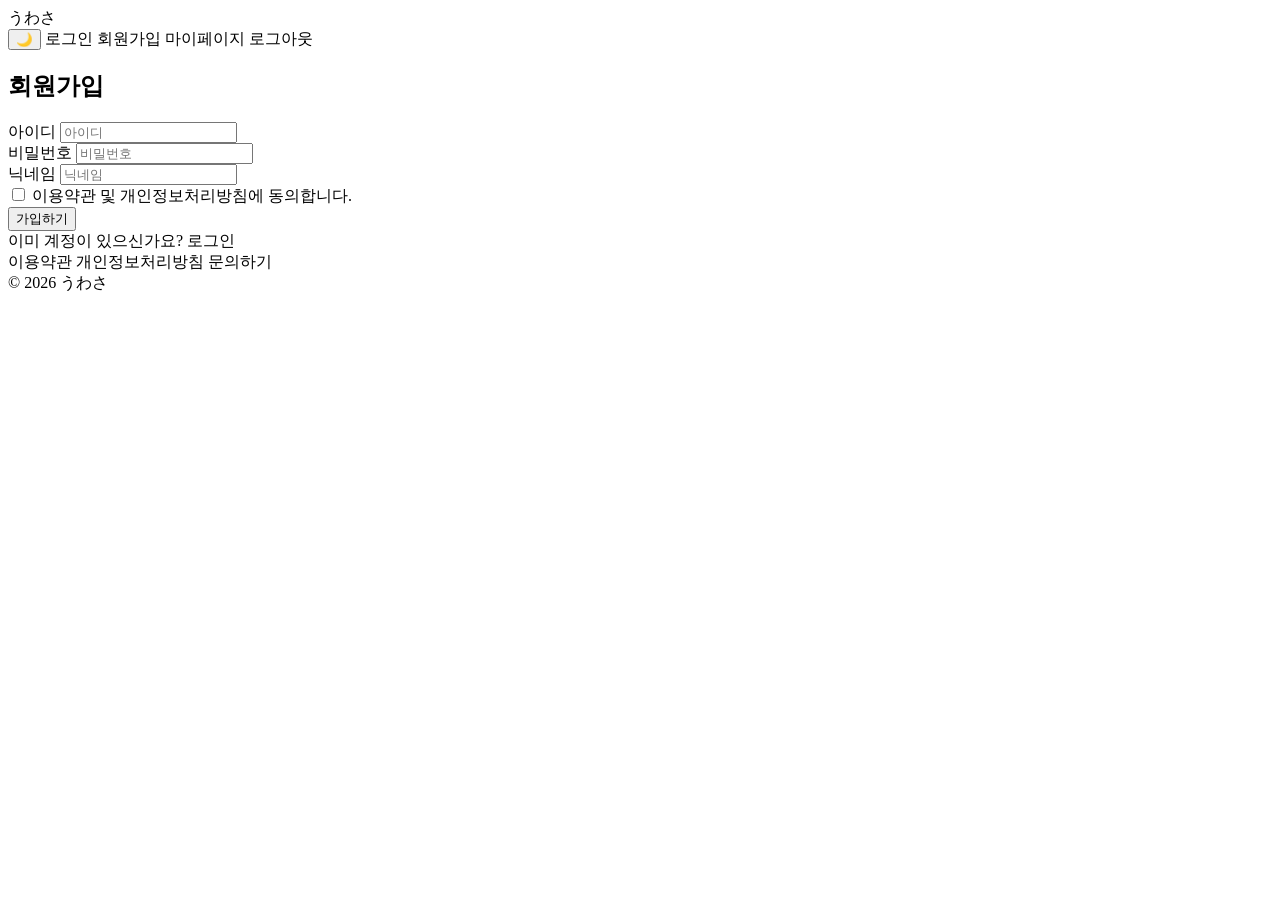
<file: src/main/resources/templates/user/join.html>
<!DOCTYPE html>
<html xmlns:th="http://www.thymeleaf.org">
<head>
    <meta charset="UTF-8">
    <meta name="viewport" content="width=device-width, initial-scale=1.0">
    <title>회원가입 - うわさ</title>
    <link rel="stylesheet" th:href="@{/css/style.css}">
</head>
<body>
    <header>
        <div class="logo"><a th:href="@{/}">うわさ</a></div>
        <div class="header-right">
            <button class="theme-btn" onclick="toggleTheme()">🌙</button>
			<th:block th:if="${#authentication == null or #authentication.name == 'anonymousUser'}">
				            <a th:href="@{/user/login}" class="btn btn-outline">로그인</a>
				            <a th:href="@{/user/join}" class="btn">회원가입</a>
				        </th:block>
				        <th:block th:if="${#authentication != null and #authentication.name != 'anonymousUser'}">
				            <a th:href="@{/user/mypage}" class="btn btn-outline">마이페이지</a>
				            <a th:href="@{/user/logout}" class="btn">로그아웃</a>
				        </th:block>
        </div>
    </header>

    <main>
        <div class="form-wrap">
            <h2 class="form-title">회원가입</h2>

            <div th:if="${error}" class="error-msg" th:text="${error}"></div>

            <form th:action="@{/user/join}" method="post" onsubmit="return checkTerms()">
                <div class="form-group">
                    <label>아이디</label>
                    <input type="text" name="username" placeholder="아이디" maxlength="50" required>
                </div>
                <div class="form-group">
                    <label>비밀번호</label>
                    <input type="password" name="password" placeholder="비밀번호" maxlength="255" required>
                </div>
                <div class="form-group">
                    <label>닉네임</label>
                    <input type="text" name="nickname" placeholder="닉네임" maxlength="50" required>
                </div>

                <div class="terms-wrap">
                    <div class="terms-check">
                        <input type="checkbox" id="termsAgree">
                        <label for="termsAgree">
                            <a th:href="@{/terms}" target="_blank">이용약관</a> 및
                            <a th:href="@{/privacy}" target="_blank">개인정보처리방침</a>에 동의합니다.
                        </label>
                    </div>
                </div>

                <div class="form-actions">
                    <button type="submit" class="btn">가입하기</button>
                </div>
            </form>

            <div class="form-link">
                이미 계정이 있으신가요? <a th:href="@{/user/login}">로그인</a>
            </div>
        </div>
    </main>

    <footer>
        <div class="footer-links">
            <a th:href="@{/terms}">이용약관</a>
            <a th:href="@{/privacy}">개인정보처리방침</a>
			<a th:href="@{/inquiry/write}">문의하기</a>
        </div>
        <div class="footer-copy">© 2026 うわさ</div>
    </footer>

    <script th:src="@{/js/main.js}"></script>
    <script>
        function checkTerms() {
            if (!document.getElementById('termsAgree').checked) {
                alert('이용약관 및 개인정보처리방침에 동의해주세요.');
                return false;
            }
            return true;
        }
    </script>
</body>
</html>
</file>
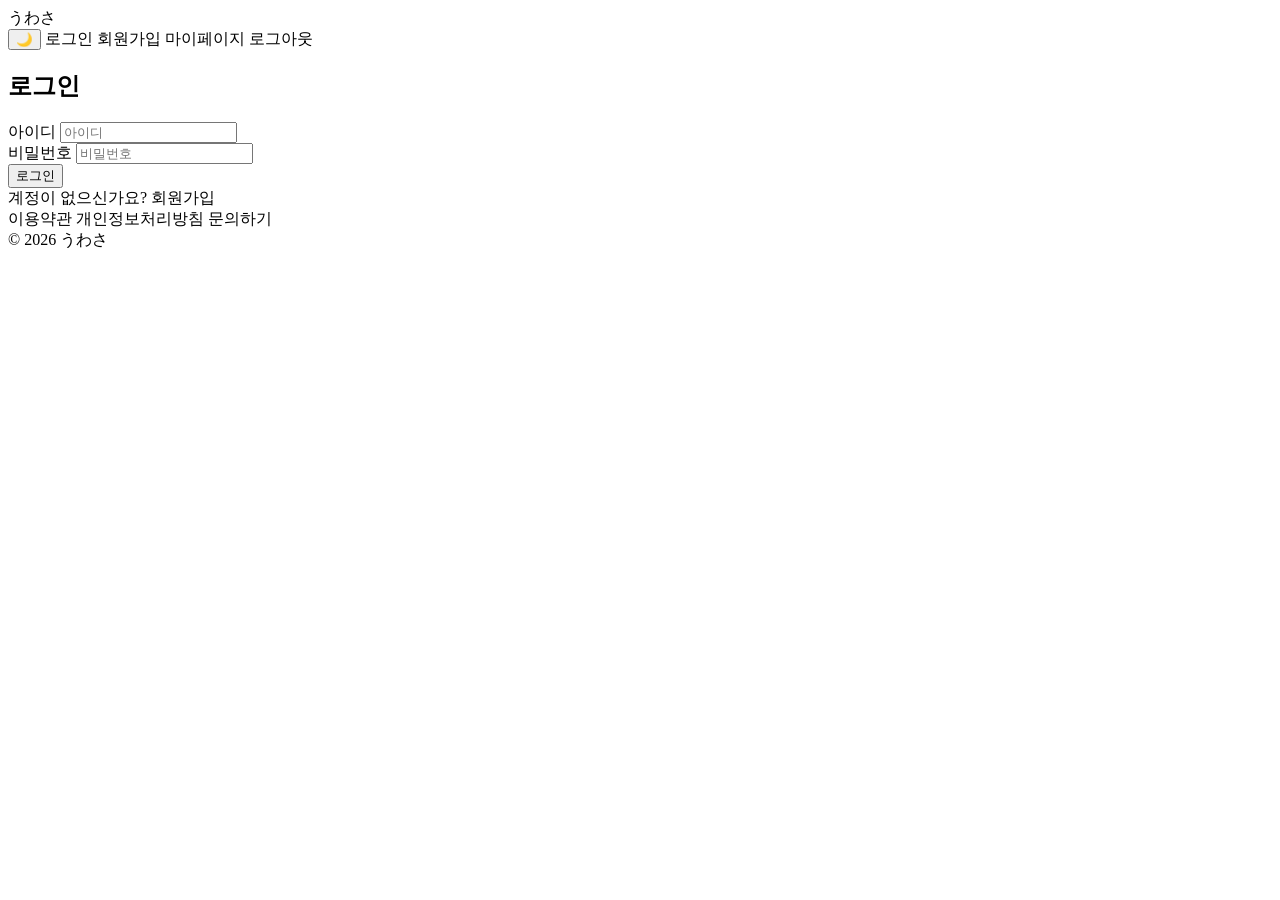
<file: src/main/resources/templates/user/login.html>
<!DOCTYPE html>
<html xmlns:th="http://www.thymeleaf.org">
<head>
    <meta charset="UTF-8">
    <meta name="viewport" content="width=device-width, initial-scale=1.0">
    <title>로그인 - うわさ</title>
    <link rel="stylesheet" th:href="@{/css/style.css}">
</head>
<body>
    <header>
        <div class="logo"><a th:href="@{/}">うわさ</a></div>
        <div class="header-right">
            <button class="theme-btn" onclick="toggleTheme()">🌙</button>
			<th:block th:if="${#authentication == null or #authentication.name == 'anonymousUser'}">
				            <a th:href="@{/user/login}" class="btn btn-outline">로그인</a>
				            <a th:href="@{/user/join}" class="btn">회원가입</a>
				        </th:block>
				        <th:block th:if="${#authentication != null and #authentication.name != 'anonymousUser'}">
				            <a th:href="@{/user/mypage}" class="btn btn-outline">마이페이지</a>
				            <a th:href="@{/user/logout}" class="btn">로그아웃</a>
				        </th:block>
        </div>
    </header>

    <main>
        <div class="form-wrap">
            <h2 class="form-title">로그인</h2>

            <div th:if="${error}" class="error-msg" th:text="${error}"></div>

            <form th:action="@{/user/loginProcess}" method="post">
                <div class="form-group">
                    <label>아이디</label>
                    <input type="text" name="username" placeholder="아이디" required>
                </div>
                <div class="form-group">
                    <label>비밀번호</label>
                    <input type="password" name="password" placeholder="비밀번호" required>
                </div>
                <div class="form-actions">
                    <button type="submit" class="btn">로그인</button>
                </div>
            </form>

            <div class="form-link">
                계정이 없으신가요? <a th:href="@{/user/join}">회원가입</a>
            </div>
        </div>
    </main>

    <footer>
        <div class="footer-links">
            <a th:href="@{/terms}">이용약관</a>
            <a th:href="@{/privacy}">개인정보처리방침</a>
			<a th:href="@{/inquiry/write}">문의하기</a>
        </div>
        <div class="footer-copy">© 2026 うわさ</div>
    </footer>

    <script th:src="@{/js/main.js}"></script>
</body>
</html>
</file>
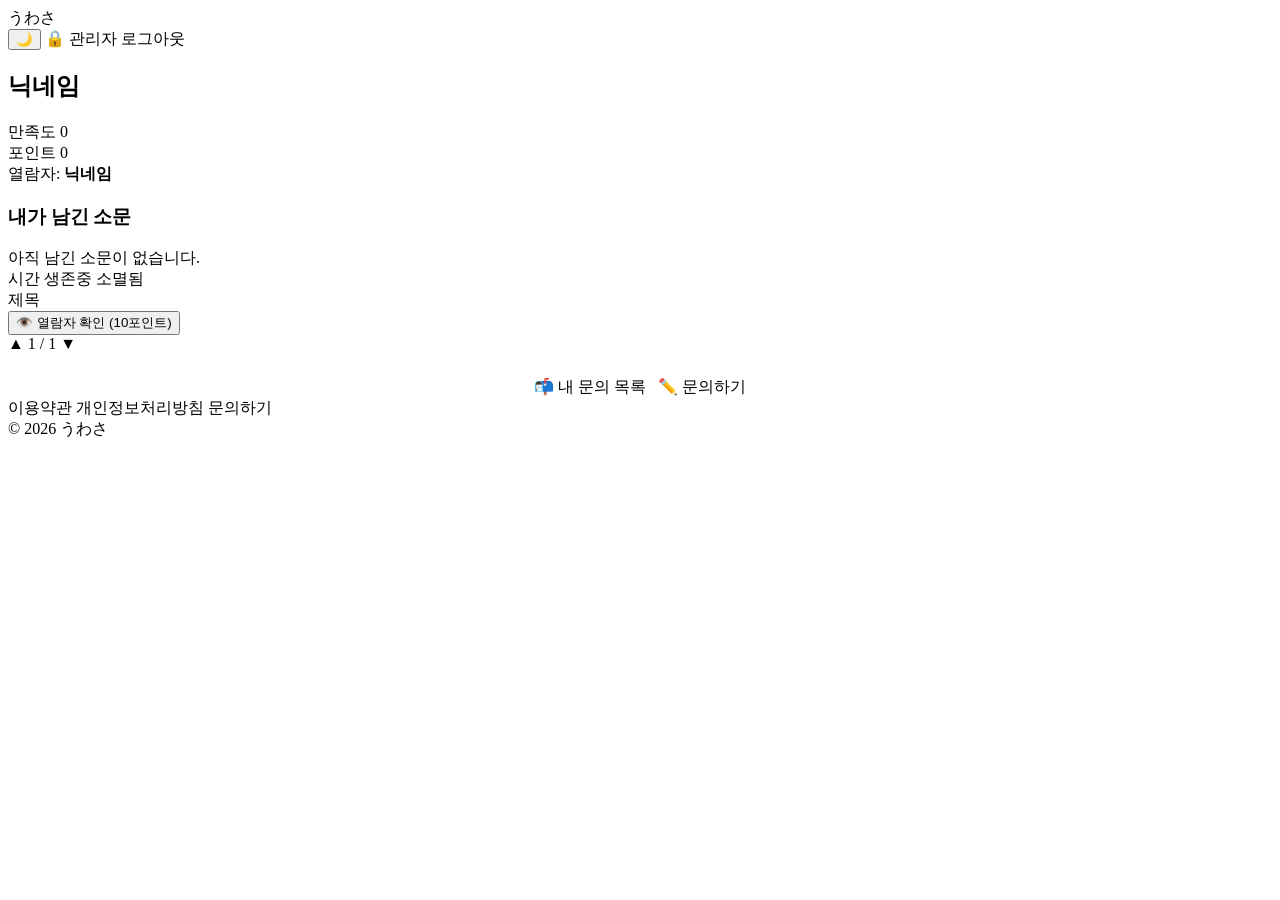
<file: src/main/resources/templates/user/mypage.html>
<!DOCTYPE html>
<html xmlns:th="http://www.thymeleaf.org">
<head>
    <meta charset="UTF-8">
    <meta name="viewport" content="width=device-width, initial-scale=1.0">
    <title>마이페이지 - うわさ</title>
    <link rel="stylesheet" th:href="@{/css/style.css}">
</head>
<body>
    <header>
        <div class="logo"><a th:href="@{/}">うわさ</a></div>
        <div class="header-right">
            <button class="theme-btn" onclick="toggleTheme()">🌙</button>
            <th:block th:if="${user.role == 'ADMIN'}">
                <a th:href="@{/admin/dashboard}" class="btn btn-outline">🔒 관리자</a>
            </th:block>
            <a th:href="@{/user/logout}" class="btn">로그아웃</a>
        </div>
    </header>

    <main>
        <div class="mypage-wrap">
            <div class="user-info">
                <h2 th:text="${user.nickname}">닉네임</h2>
                <div class="user-stats">
                    <div class="stat-item">
                        <span class="stat-label">만족도</span>
                        <span class="stat-value" th:text="${user.satisfaction}">0</span>
                    </div>
                    <div class="stat-item">
                        <span class="stat-label">포인트</span>
                        <span class="stat-value" th:text="${user.points}">0</span>
                    </div>
                </div>
            </div>

            <div th:if="${error}" class="error-msg" th:text="${error}"></div>
            <div th:if="${readerNickname}" class="success-msg">
                열람자: <strong th:text="${readerNickname}">닉네임</strong>
            </div>

            <h3 class="section-title">내가 남긴 소문</h3>

            <div th:if="${myPosts.isEmpty()}" class="empty-msg">
                아직 남긴 소문이 없습니다.
            </div>

            <div th:each="post : ${myPosts.content}" class="my-post-card">
                <div class="my-post-header">
                    <span th:text="${#temporals.format(post.createdAt, 'MM/dd HH:mm')}">시간</span>
                    <span th:if="${post.isConsumed == 0}" class="badge-alive">생존중</span>
                    <span th:if="${post.isConsumed == 1}" class="badge-consumed">소멸됨</span>
                </div>
                <div class="my-post-title" th:text="${post.title}">제목</div>
                <div th:if="${post.isConsumed == 1}" class="reveal-wrap">
                    <form th:action="@{/user/revealReader}" method="post">
                        <input type="hidden" name="postId" th:value="${post.postId}">
                        <input type="hidden" name="page" th:value="${currentPage}">
                        <button type="submit" class="btn btn-outline">👁️ 열람자 확인 (10포인트)</button>
                    </form>
                </div>
            </div>

            <!-- 페이지네이션 -->
            <div class="pagination-wrap">
                <a th:if="${currentPage > 0}"
                   th:href="@{/user/mypage(page=${currentPage - 1})}"
                   class="btn btn-outline">▲</a>
                <span th:text="${currentPage + 1} + ' / ' + ${myPosts.totalPages}">1 / 1</span>
                <a th:if="${currentPage + 1 < myPosts.totalPages}"
                   th:href="@{/user/mypage(page=${currentPage + 1})}"
                   class="btn btn-outline">▼</a>
            </div>

            <div style="margin-top: 1.5rem; text-align: center;">
                <a th:href="@{/inquiry/list}" class="btn btn-outline">📬 내 문의 목록</a>
                <a th:href="@{/inquiry/write}" class="btn" style="margin-left: 0.5rem;">✏️ 문의하기</a>
            </div>
        </div>
    </main>

    <footer>
        <div class="footer-links">
            <a th:href="@{/terms}">이용약관</a>
            <a th:href="@{/privacy}">개인정보처리방침</a>
            <a th:href="@{/inquiry/write}">문의하기</a>
        </div>
        <div class="footer-copy">© 2026 うわさ</div>
    </footer>

    <script th:src="@{/js/main.js}"></script>
</body>
</html>
</file>
